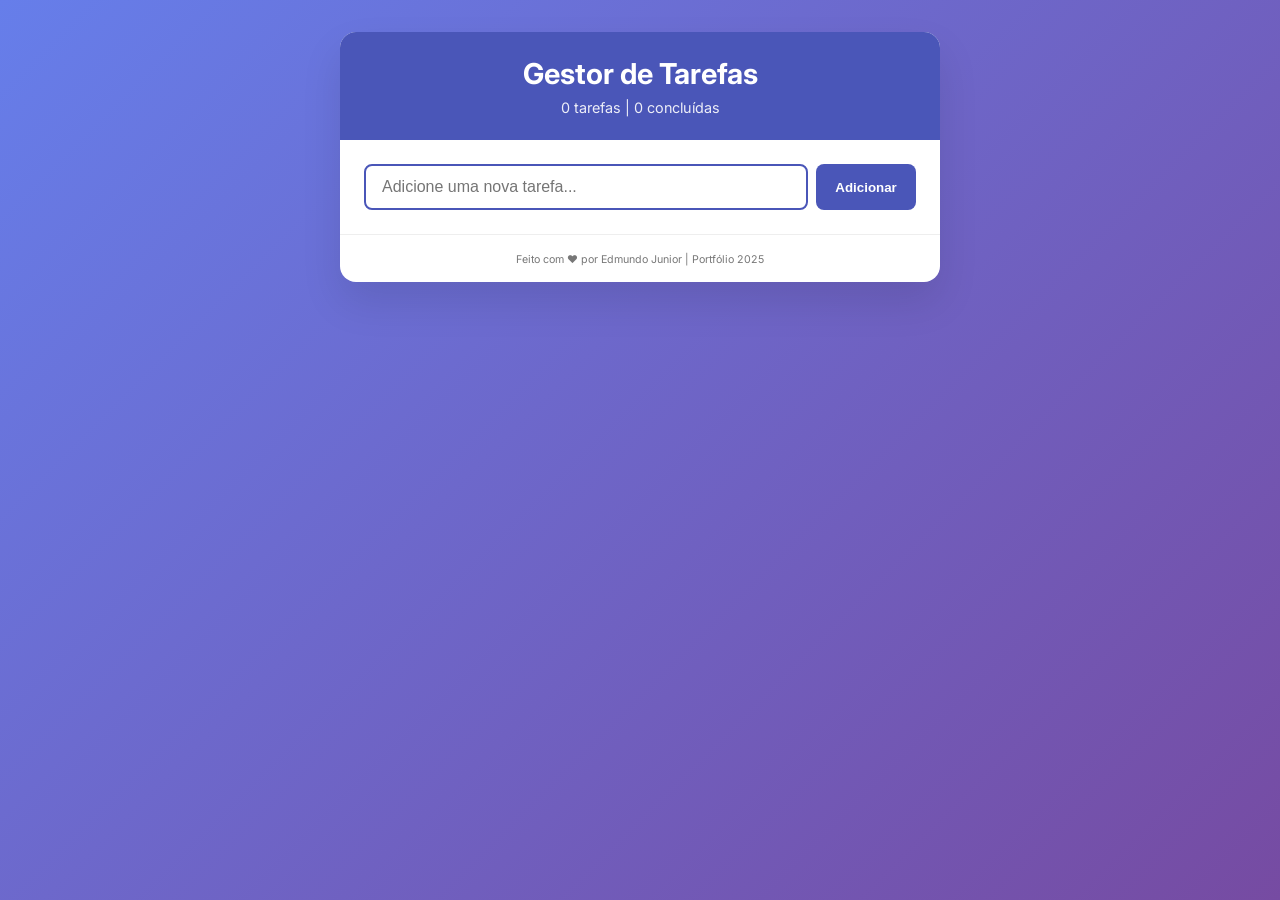
<file: Javascript/Gestor de Tarefas/index.html>
<!DOCTYPE html>
<html lang="pt">
<head>
  <meta charset="UTF-8" />
  <meta name="viewport" content="width=device-width, initial-scale=1.0"/>
  <title>Gestor de Tarefas Inteligente</title>
  <link rel="stylesheet" href="style.css" />
  <link href="https://fonts.googleapis.com/css2?family=Inter:wght@400;600&display=swap" rel="stylesheet">
</head>
<body>
  <div class="container">
    <header>
      <h1>Gestor de Tarefas</h1>
      <p id="stats">0 tarefas | 0 concluídas</p>
    </header>

    <form id="taskForm">
      <div class="input-group">
        <input
          type="text"
          id="taskInput"
          placeholder="Adicione uma nova tarefa..."
          autocomplete="off"
          required
        />
        <button type="submit">Adicionar</button>
      </div>
    </form>

    <ul id="taskList" class="task-list"></ul>

    <footer>
      <small>Feito com ❤ por Edmundo Junior | Portfólio 2025</small>
    </footer>
  </div>

  <script src="script.js"></script>
</body>
</html>
</file>
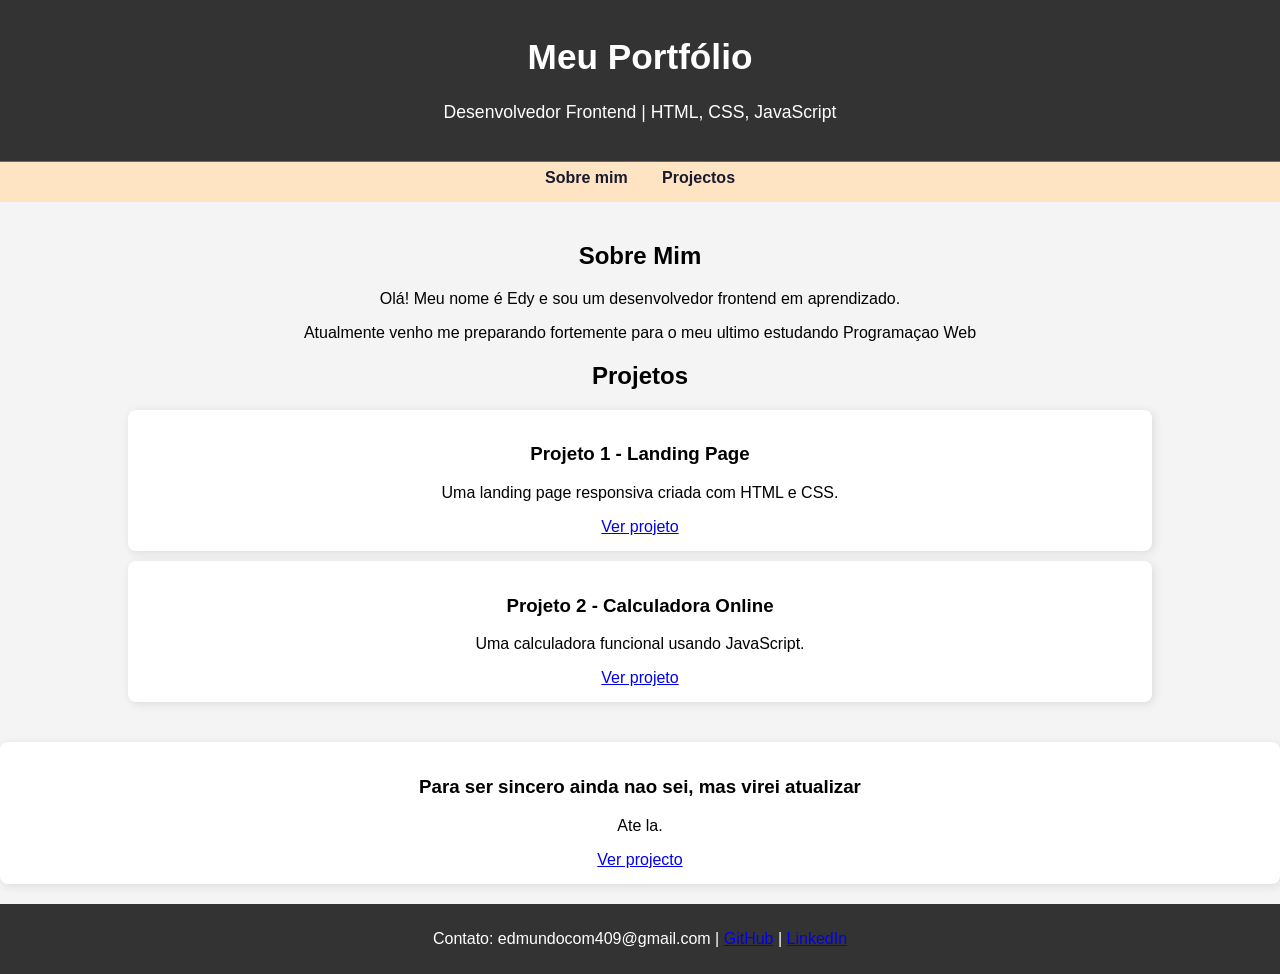
<file: python/portflio.html>
<!DOCTYPE html>
<html lang="pt-BR">
<head>
    <meta charset="UTF-8">
    <meta name="viewport" content="width=device-width, initial-scale=1.0">
    <title>Meu Portfólio</title>
    <style>
    
        body {
            font-family: Arial, sans-serif;
            margin: 0;
            padding: 0;
            text-align: center;
            background-color: #f4f4f4;
        }
        header {
            background: #333;
            color: #fff;
            padding: 20px;
            transform: scale(1.1);
        }
        .container {
            width: 80%;
            margin: auto;
            padding: 20px;
            transition: transform 0.3s, background 0.3s;
        }
        .container:hover {
            transform: scale(1.05);
            background: #353c5a;
        }
        .projeto {
            background: #fff;
            padding: 15px;
            margin: 10px 0;
            border-radius: 8px;
            box-shadow: 2px 2px 10px rgba(0, 0, 0, 0.1);
        }
        footer {
            background: #333;
            color: #fff;
            padding: 10px;
            margin-top: 20px;
        }
        nav {
            background: bisque;
            padding: 15px;
        }
        nav a {
            color: #1a1a2e;
            margin: 0 15px;
            text-decoration: none;
            font-weight: bold;
            transition: color 0.3s, transform 0.3s;
        }
        nav a:hover {
            color: #fff;
            transform: scale(1.1);
        }
    </style>
</head>
<body>
    <header>
        <h1>Meu Portfólio</h1>
        <p>Desenvolvedor Frontend | HTML, CSS, JavaScript</p>
    </header>
    <nav>
        <a href="#Sobre mim">Sobre mim</a>
        <a href="Projectos">Projectos</a>
    </nav>
    
    <div class="container" style="perspective: 600;">
        <h2>Sobre Mim</h2>
        <p>Olá! Meu nome é Edy e sou um desenvolvedor frontend em aprendizado.</p>
        <p>Atualmente venho me preparando fortemente para o meu ultimo estudando Programaçao Web</p>
        
        <h2>Projetos</h2>
        <div class="projeto">
            <h3>Projeto 1 - Landing Page</h3>
            <p>Uma landing page responsiva criada com HTML e CSS.</p>
            <a href="#">Ver projeto</a>
        </div>
        <div class="projeto">
            <h3>Projeto 2 - Calculadora Online</h3>
            <p>Uma calculadora funcional usando JavaScript.</p>
            <a href="#">Ver projeto</a>
        </div>
    </div>
    <div class="projeto">
        <h3>Para ser sincero ainda nao sei, mas virei atualizar</h3>
        <p>Ate la.</p>
        <a href="#">Ver projecto</a>
    </div>
    <footer>
        <p>Contato: edmundocom409@gmail.com | <a href="#">GitHub</a> | <a href="#">LinkedIn</a></p>
    </footer>
</body>
</html>
</file>
<file: Javascript/Gestor de Tarefas/style.css>
/* Reset & Base */
* {
  margin: 0;
  padding: 0;
  box-sizing: border-box;
}

body {
  font-family: 'Inter', sans-serif;
  background: linear-gradient(135deg, #667eea 0%, #764ba2 100%);
  color: #333;
  min-height: 100vh;
  padding: 2rem 1rem;
}

.container {
  max-width: 600px;
  margin: 0 auto;
  background: white;
  border-radius: 16px;
  box-shadow: 0 20px 40px rgba(0,0,0,0.1);
  overflow: hidden;
}

/* Header */
header {
  background: #4a56b8;
  color: white;
  padding: 1.5rem;
  text-align: center;
}

header h1 {
  font-size: 1.8rem;
  margin-bottom: 0.5rem;
}

#stats {
  font-size: 0.9rem;
  opacity: 0.9;
}

/* Form */
#taskForm {
  padding: 1.5rem;
  border-bottom: 1px solid #eee;
}

.input-group {
  display: flex;
  gap: 0.5rem;
}

#taskInput {
  flex: 1;
  padding: 0.75rem 1rem;
  border: 2px solid #ddd;
  border-radius: 8px;
  font-size: 1rem;
  transition: border 0.3s;
}

#taskInput:focus {
  outline: none;
  border-color: #4a56b8;
}

button {
  background: #4a56b8;
  color: white;
  border: none;
  padding: 0 1.2rem;
  border-radius: 8px;
  font-weight: 600;
  cursor: pointer;
  transition: background 0.3s;
}

button:hover {
  background: #3a4499;
}

/* Task List */
.task-list {
  list-style: none;
  max-height: 400px;
  overflow-y: auto;
}

.task-item {
  display: flex;
  align-items: center;
  padding: 1rem 1.5rem;
  border-bottom: 1px solid #eee;
  animation: fadeIn 0.3s ease;
}

.task-item.completed {
  opacity: 0.6;
  text-decoration: line-through;
  color: #888;
}

.task-item input[type="checkbox"] {
  margin-right: 1rem;
  transform: scale(1.2);
  cursor: pointer;
}

.task-text {
  flex: 1;
  font-size: 1rem;
}

.delete-btn {
  background: #e74c3c;
  color: white;
  border: none;
  width: 32px;
  height: 32px;
  border-radius: 50%;
  font-size: 1.2rem;
  cursor: pointer;
  display: flex;
  align-items: center;
  justify-content: center;
  opacity: 0;
  transition: opacity 0.3s, transform 0.2s;
}

.task-item:hover .delete-btn {
  opacity: 1;
}

.delete-btn:hover {
  background: #c0392b;
  transform: scale(1.1);
}

/* Footer */
footer {
  text-align: center;
  padding: 1rem;
  color: #777;
  font-size: 0.8rem;
}

/* Animations */
@keyframes fadeIn {
  from { opacity: 0; transform: translateY(-10px); }
  to { opacity: 1; transform: translateY(0); }
}

/* Responsive */
@media (max-width: 480px) {
  .input-group {
    flex-direction: column;
  }
  button {
    padding: 0.75rem;
  }
}

/* Toast de Erro */
.error-toast {
  position: fixed;
  bottom: 2rem;
  left: 50%;
  transform: translateX(-50%);
  background: #e74c3c;
  color: white;
  padding: 0.75rem 1.5rem;
  border-radius: 8px;
  font-size: 0.9rem;
  box-shadow: 0 10px 20px rgba(0,0,0,0.2);
  z-index: 1000;
  animation: toastIn 0.4s ease;
  pointer-events: none;
}

@keyframes toastIn {
  from { opacity: 0; transform: translateX(-50%) translateY(20px); }
  to { opacity: 1; transform: translateX(-50%) translateY(0); }
}
</file>
